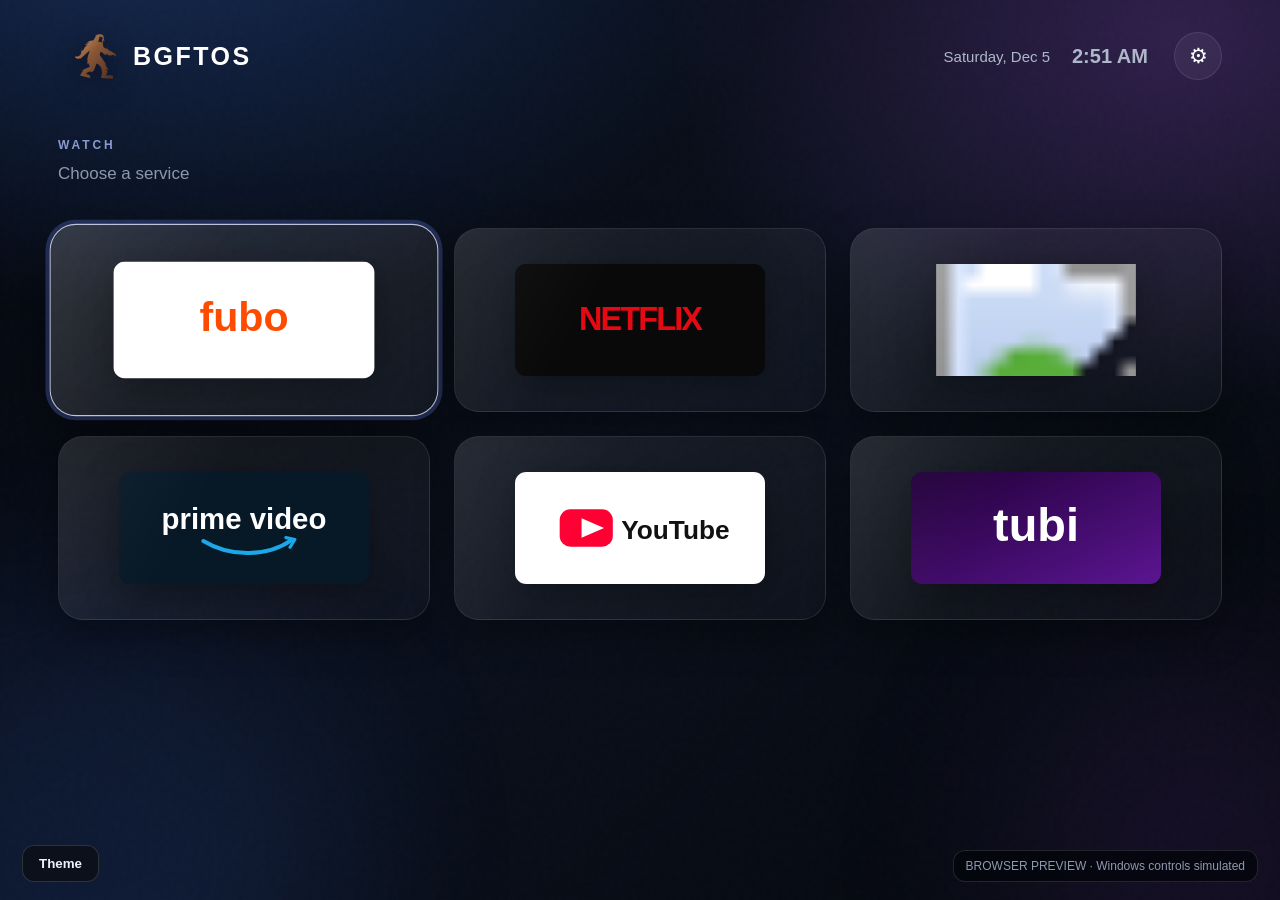
<file: index.html>
<!doctype html>
<html lang="en">
<head>
<meta charset="utf-8">
<meta name="viewport" content="width=device-width,initial-scale=1">
<meta http-equiv="refresh" content="0; url=./preview/">
<title>BGFTOS</title>
<script>window.location.replace("./preview/");</script>
</head>
<body style="background:#05080f;color:#f5f7fc;font-family:Segoe UI,Arial,sans-serif">
<p>Opening BGFTOS preview… <a href="./preview/" style="color:#aeb8ff">Continue</a></p>
</body>
</html>
</file>
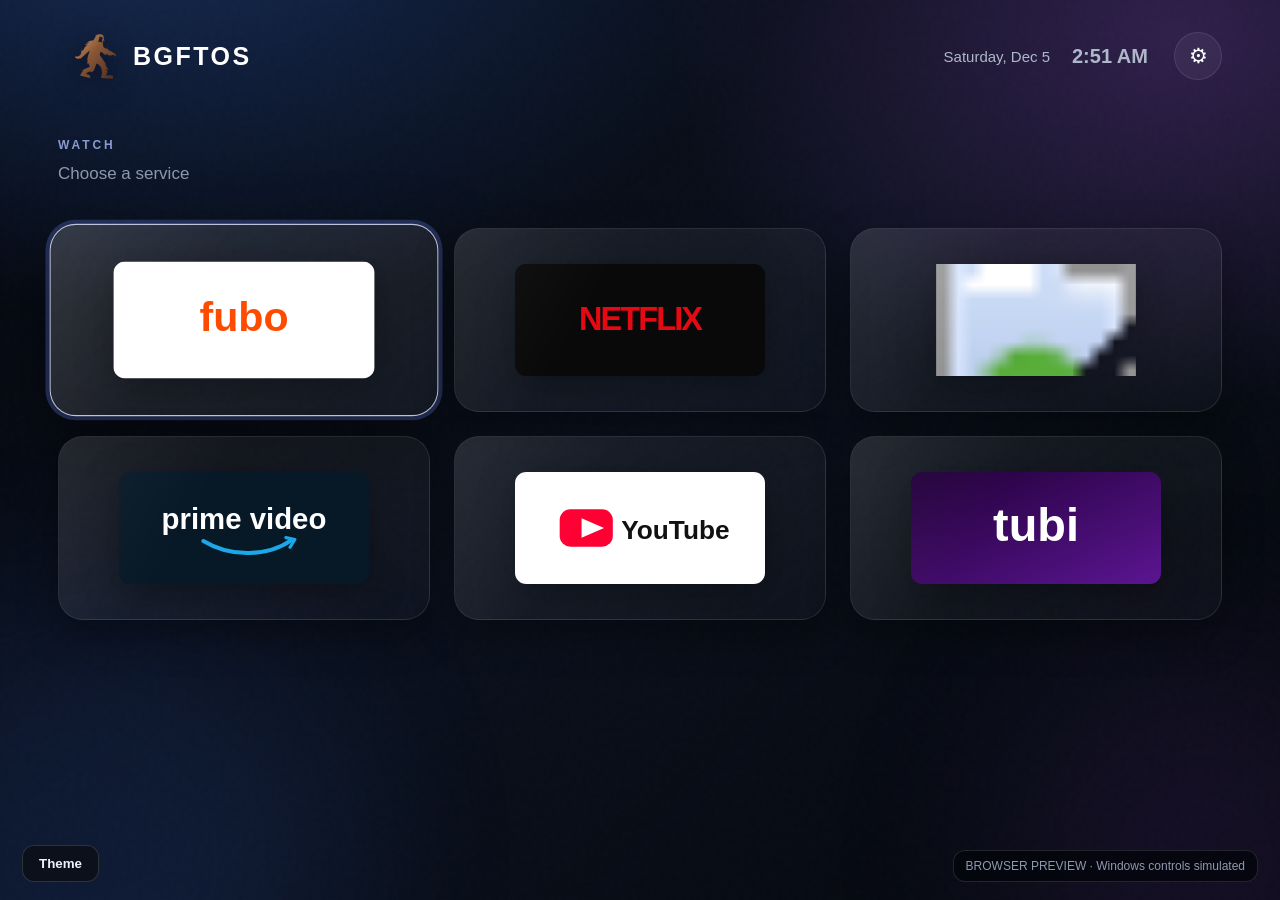
<file: preview/index.html>
<!doctype html>
<html lang="en"><head><meta charset="utf-8"><meta name="viewport" content="width=device-width,initial-scale=1"><meta name="color-scheme" content="dark"><meta name="theme-color" content="#05080f"><title>BGFTOS Preview</title><link rel="stylesheet" href="../web/launcher/styles.css"><style>.preview-badge{position:fixed;right:22px;bottom:18px;z-index:50;padding:8px 12px;border:1px solid rgba(255,255,255,.12);border-radius:12px;background:rgba(3,6,12,.82);color:#8f99ad;font:12px "Segoe UI",sans-serif}.theme-wrap{position:fixed;left:22px;bottom:18px;z-index:50}.theme-toggle{border:1px solid rgba(255,255,255,.14);border-radius:12px;background:#0b101b;color:#eef2fb;padding:10px 16px;cursor:pointer;font-weight:650}.theme-picker{display:none;position:absolute;left:0;bottom:50px;min-width:180px;padding:7px;gap:5px;flex-direction:column;border:1px solid rgba(255,255,255,.12);border-radius:14px;background:rgba(3,6,12,.94);backdrop-filter:blur(18px);box-shadow:0 18px 50px rgba(0,0,0,.45)}.theme-wrap.open .theme-picker{display:flex}.theme-picker button{border:0;border-radius:9px;background:transparent;color:#dfe5f3;padding:10px 12px;text-align:left;cursor:pointer}.theme-picker button:hover{background:rgba(255,255,255,.08)}@media(max-width:700px){
html,body{min-height:100%;height:auto;overflow-x:hidden;overflow-y:auto}
body{padding-bottom:118px;background-attachment:fixed}
.topbar{height:auto;padding:18px 16px 8px;align-items:center}
.brand{gap:9px;padding:5px 6px}.bigfoot-mark{width:38px;height:38px}.brand-name{font-size:19px}
.top-right{gap:10px}#date{display:none}#clock{font-size:16px;min-width:auto}.round{width:42px;height:42px}
main{padding:0 16px}.hero{padding:24px 2px 14px}.hero h1{font-size:34px;line-height:1.02;max-width:340px}.sub{font-size:15px;line-height:1.45;max-width:330px}
#apps{grid-template-columns:repeat(2,minmax(0,1fr));gap:12px;padding:14px 0 20px}.app{height:112px;border-radius:19px}.app img{width:78%;height:58%}.app.selected{transform:none;box-shadow:0 0 0 2px rgba(102,126,234,.35),0 14px 34px rgba(0,0,0,.45)}
.theme-wrap{left:10px;bottom:10px}.theme-toggle{min-height:44px;padding:10px 15px}.theme-picker{left:0;bottom:52px;right:auto;min-width:190px}.theme-picker button{padding:11px 12px;font-size:13px;white-space:nowrap}.preview-badge{display:none}
.overlay{align-items:flex-end;padding:12px}.panel{width:100%;max-height:86vh;overflow:auto;padding:24px 18px;border-radius:25px}.panel h2{font-size:30px}.panel-actions{display:grid;grid-template-columns:1fr 1fr}.action{min-height:48px}
.info-row strong{font-size:12px}#toast{bottom:82px;width:max-content;max-width:88vw;text-align:center}
}
@media(max-width:380px){.hero h1{font-size:30px}.app{height:100px}.theme-picker button{font-size:10px}.top-right{gap:7px}}
</style></head>
<body><div class="ambient ambient-one"></div><div class="ambient ambient-two"></div><div class="grain"></div><div class="seasonal-decor" aria-hidden="true"><div class="decor-top"></div><div class="decor-left"></div><div class="decor-right"></div><div class="decor-bottom"></div></div>
<header class="topbar"><button id="brand" class="brand focusable"><img class="bigfoot-mark" src="../assets/brand/bigfoot-mark.svg" alt="Bigfoot"><span class="brand-name">BGFTOS</span></button><div class="top-right"><div id="date"></div><div id="clock"></div><button id="settings" class="round focusable">⚙</button></div></header>
<main><section class="hero"><p class="eyebrow">WATCH</p><p class="sub">Choose a service</p></section><section id="apps"></section></main>
<div id="toast"></div><div id="panel" class="overlay hidden"><div class="panel"><div class="panel-head"><div><p class="eyebrow">BGFTOS</p><h2>System</h2></div><button id="panelClose" class="round focusable">×</button></div><div class="info-row"><span>Phone remote</span><strong id="remoteUrl">http://192.168.1.50:8765/remote/?token=preview</strong></div><p class="muted">Preview mode. On the HP this shows the private phone remote address for your home network.</p><div class="panel-actions"><button id="sleepButton" class="action focusable">Sleep PC</button><button id="refreshButton" class="action focusable">Refresh Home</button></div></div></div>
<div id="themeWrap" class="theme-wrap"><button id="themeToggle" class="theme-toggle" aria-expanded="false">Theme</button><div class="theme-picker"><button data-theme="default">Dark</button><button data-theme="halloween">Halloween</button><button data-theme="thanksgiving">Thanksgiving</button><button data-theme="christmas">Christmas</button></div></div><div class="preview-badge">BROWSER PREVIEW · Windows controls simulated</div>
<script>
const services=[{"id":"fubo","name":"Fubo","url":"#","icon":"../assets/services/fubo.svg"},{"id":"netflix","name":"Netflix","url":"#","icon":"../assets/services/netflix.svg"},{"id":"disney","name":"Disney+","url":"#","icon":"../assets/services/disney.svg"},{"id":"prime","name":"Prime Video","url":"#","icon":"../assets/services/prime.svg"},{"id":"youtube","name":"YouTube","url":"#","icon":"../assets/services/youtube.svg"},{"id":"tubi","name":"Tubi","url":"#","icon":"../assets/services/tubi.svg"}];
let selected=0,columns=3,panelOpen=false;const apps=document.getElementById("apps"),panel=document.getElementById("panel"),toast=document.getElementById("toast");
function render(){apps.innerHTML="";services.forEach((s,i)=>{const tile=document.createElement("div");tile.className="app"+(i===selected?" selected":"");tile.setAttribute("role","button");const img=document.createElement("img");img.src=s.icon;img.alt=s.name;tile.appendChild(img);tile.onclick=()=>{selected=i;render();showToast(s.name+" launch is simulated in preview mode")};apps.appendChild(tile)})}
function showToast(m){toast.textContent=m;toast.classList.add("show");setTimeout(()=>toast.classList.remove("show"),2200)}
function openPanel(){panelOpen=true;panel.classList.remove("hidden")}function closePanel(){panelOpen=false;panel.classList.add("hidden")}
function clock(){const d=new Date();document.getElementById("clock").textContent=d.toLocaleTimeString([],{hour:"numeric",minute:"2-digit"});document.getElementById("date").textContent=d.toLocaleDateString([],{weekday:"long",month:"short",day:"numeric"})}
document.getElementById("settings").onclick=openPanel;document.getElementById("brand").onclick=openPanel;document.getElementById("panelClose").onclick=closePanel;document.getElementById("sleepButton").onclick=()=>showToast("Sleep is simulated in preview mode");document.getElementById("refreshButton").onclick=()=>showToast("Home refreshed");
const themeWrap=document.getElementById("themeWrap"),themeToggle=document.getElementById("themeToggle");themeToggle.onclick=()=>{const open=themeWrap.classList.toggle("open");themeToggle.setAttribute("aria-expanded",open)};document.querySelectorAll("[data-theme]").forEach(b=>b.onclick=()=>{document.body.dataset.theme=b.dataset.theme;themeWrap.classList.remove("open");themeToggle.setAttribute("aria-expanded","false")});document.addEventListener("click",e=>{if(!themeWrap.contains(e.target)){themeWrap.classList.remove("open");themeToggle.setAttribute("aria-expanded","false")}});
document.addEventListener("keydown",e=>{if(panelOpen){if(e.key==="Escape"||e.key==="Backspace")closePanel();return}let h=true;switch(e.key){case"ArrowRight":selected=Math.min(selected+1,services.length-1);break;case"ArrowLeft":selected=Math.max(selected-1,0);break;case"ArrowDown":selected=Math.min(selected+columns,services.length-1);break;case"ArrowUp":selected=Math.max(selected-columns,0);break;case"Enter":showToast(services[selected].name+" launch is simulated in preview mode");return;default:h=false}if(h){e.preventDefault();render()}});render();clock();setInterval(clock,15000);
</script></body></html>
</file>
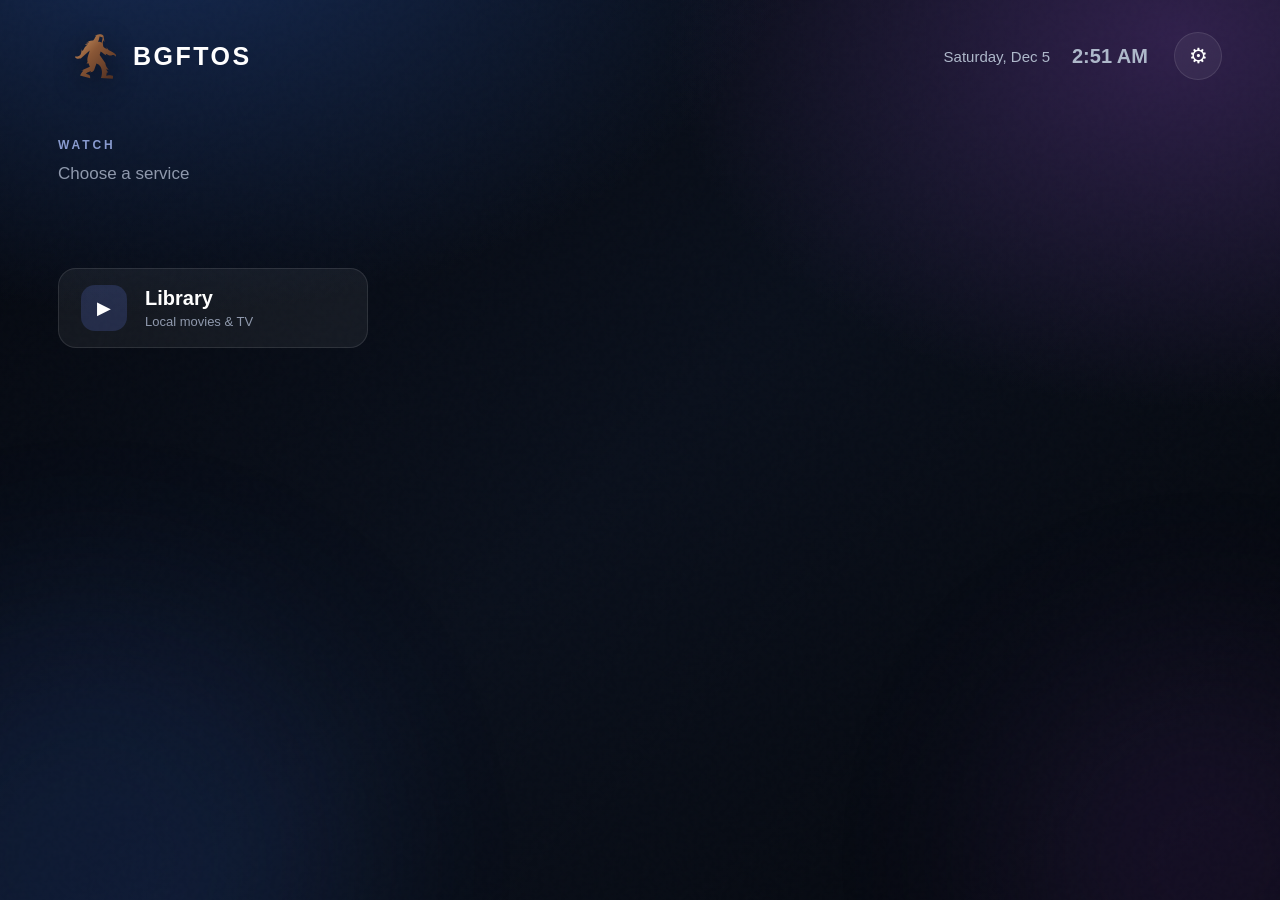
<file: web/launcher/index.html>
<!doctype html>
<html lang="en">
<head>
<meta charset="utf-8">
<meta name="viewport" content="width=device-width,initial-scale=1">
<meta name="color-scheme" content="dark">
<meta name="theme-color" content="#05080f">
<title>BGFTOS</title>
<link rel="stylesheet" href="styles.css">
</head>
<body>
<div class="ambient ambient-one"></div><div class="ambient ambient-two"></div><div class="grain"></div><div class="seasonal-decor" aria-hidden="true"><div class="decor-top"></div><div class="decor-left"></div><div class="decor-right"></div><div class="decor-bottom"></div></div>
<header class="topbar">
  <button id="brand" class="brand focusable" aria-label="BGFTOS information">
    <img class="bigfoot-mark" src="/assets/brand/bigfoot-mark.svg" alt="Bigfoot">
    <span class="brand-name">BGFTOS</span>
  </button>
  <div class="top-right"><div id="date"></div><div id="clock"></div><button id="settings" class="round focusable" aria-label="Settings">⚙</button></div>
</header>
<main>
  <section class="hero"><p class="eyebrow">WATCH</p><p class="sub">Choose a service</p></section>
  <section id="apps" aria-label="Streaming services"></section><section class="library-entry"><button id="libraryButton" class="library-button focusable"><span class="library-icon">▶</span><span><strong>Library</strong><small>Local movies & TV</small></span></button></section>
</main>
<div id="toast"></div><div id="libraryPanel" class="overlay hidden"><div class="panel library-panel"><div class="panel-head"><div><p class="eyebrow">LOCAL MEDIA</p><h2>Library</h2></div><button id="libraryClose" class="round focusable">×</button></div><p class="muted">Copy video files into C:\\TV\\Media. BGFTOS discovers them automatically.</p><div id="mediaList" class="media-list"></div></div></div>
<div id="panel" class="overlay hidden">
 <div class="panel">
   <div class="panel-head"><div><p class="eyebrow">BGFTOS</p><h2>System</h2></div><button id="panelClose" class="round focusable">×</button></div>
   <div class="info-row"><span>Phone remote</span><strong id="remoteUrl">Starting…</strong></div>
   <p class="muted">Open that address on a phone connected to the same home network. The address includes the private pairing token.</p>
   <div class="panel-actions"><button id="sleepButton" class="action focusable">Sleep PC</button><button id="refreshButton" class="action focusable">Refresh Home</button></div>
 </div>
</div>
<script src="app.js"></script>
</body></html>
</file>
<file: web/launcher/styles.css>
:root{color-scheme:dark;--text:#f5f7fc;--muted:#8f99ad;--line:rgba(255,255,255,.10);--accent:#667eea;--shadow:0 24px 70px rgba(0,0,0,.58)}*{box-sizing:border-box}html,body{width:100%;height:100%;margin:0;background:#05080f}body{font-family:"Segoe UI Variable Display","Segoe UI",Arial,sans-serif;color:var(--text);overflow:hidden;user-select:none;background:radial-gradient(1050px 680px at 12% -12%,#172d58 0%,transparent 62%),radial-gradient(850px 620px at 92% 4%,#30204b 0%,transparent 60%),linear-gradient(135deg,#05080f 0%,#0a101c 50%,#05070c 100%)}body[data-theme=halloween]{background:radial-gradient(900px 650px at 12% -5%,#512008 0%,transparent 62%),radial-gradient(750px 600px at 90% 5%,#271033 0%,transparent 62%),linear-gradient(135deg,#080504,#120907 58%,#050405)}body[data-theme=thanksgiving]{background:radial-gradient(950px 650px at 10% -5%,#55270e 0%,transparent 62%),radial-gradient(750px 600px at 92% 8%,#31200f 0%,transparent 62%),linear-gradient(135deg,#090604,#150c06 60%,#050403)}body[data-theme=christmas]{background:radial-gradient(900px 650px at 10% -5%,#0b3823 0%,transparent 62%),radial-gradient(750px 600px at 92% 5%,#45101d 0%,transparent 62%),linear-gradient(135deg,#030a07,#09160f 58%,#040806)}.ambient{position:fixed;border-radius:50%;filter:blur(95px);opacity:.14;pointer-events:none}.ambient-one{width:520px;height:520px;background:#3565cf;left:-170px;bottom:-220px}.ambient-two{width:420px;height:420px;background:#743eb0;right:-140px;bottom:-170px}.grain{position:fixed;inset:0;opacity:.025;pointer-events:none;background-image:url("data:image/svg+xml,%3Csvg viewBox='0 0 180 180' xmlns='http://www.w3.org/2000/svg'%3E%3Cfilter id='n'%3E%3CfeTurbulence type='fractalNoise' baseFrequency='.9' numOctaves='2' stitchTiles='stitch'/%3E%3C/filter%3E%3Crect width='100%25' height='100%25' filter='url(%23n)' opacity='.7'/%3E%3C/svg%3E")}.topbar{height:112px;display:flex;align-items:center;justify-content:space-between;padding:28px 58px;position:relative;z-index:2}.brand{display:flex;align-items:center;gap:13px;background:transparent;border:1px solid transparent;color:#fff;padding:7px 12px;border-radius:18px}.bigfoot-mark{width:49px;height:49px;filter:drop-shadow(0 7px 14px rgba(0,0,0,.45))}.brand-name{font-size:25px;font-weight:760;letter-spacing:.10em}.top-right{display:flex;align-items:center;gap:22px;color:#aeb8ca}#date{font-size:15px}#clock{font-size:20px;font-weight:650;min-width:80px}.round{width:48px;height:48px;border:1px solid var(--line);border-radius:50%;background:rgba(255,255,255,.055);color:#fff;font-size:21px;backdrop-filter:blur(16px)}main{padding:0 58px}.hero{padding:26px 0 24px}.eyebrow{margin:0 0 8px;font-size:12px;font-weight:750;letter-spacing:.24em;color:#899bd0}.hero h1{margin:0;font-size:48px;line-height:1.06;font-weight:690;letter-spacing:-.035em}.sub{margin:12px 0 0;color:var(--muted);font-size:17px}#apps{display:grid;grid-template-columns:repeat(3,minmax(0,1fr));gap:24px;padding:20px 0 40px}.app{height:184px;position:relative;border:1px solid var(--line);border-radius:25px;background:linear-gradient(145deg,rgba(255,255,255,.075),rgba(255,255,255,.025));box-shadow:0 15px 38px rgba(0,0,0,.36);display:flex;align-items:center;justify-content:center;overflow:hidden;transition:transform .15s ease,border-color .15s ease,box-shadow .15s ease,background .15s ease}.app::after{content:"";position:absolute;inset:0;background:linear-gradient(120deg,rgba(255,255,255,.055),transparent 38%);pointer-events:none}.app img{width:72%;height:62%;object-fit:contain;filter:drop-shadow(0 8px 18px rgba(0,0,0,.30))}.fallback{font-size:31px;font-weight:700}.app.selected,.focusable:focus-visible{outline:none;border-color:rgba(225,231,255,.82);box-shadow:0 0 0 4px rgba(102,126,234,.28),0 28px 65px rgba(0,0,0,.52)}.app.selected{transform:scale(1.045);background:linear-gradient(145deg,rgba(255,255,255,.13),rgba(255,255,255,.045))}.overlay{position:fixed;inset:0;z-index:20;background:rgba(0,2,7,.82);backdrop-filter:blur(24px);display:flex;align-items:center;justify-content:center}.hidden{display:none!important}.panel{width:min(720px,82vw);padding:34px;border:1px solid var(--line);border-radius:30px;background:linear-gradient(145deg,rgba(15,21,34,.98),rgba(6,10,18,.98));box-shadow:var(--shadow)}.panel-head{display:flex;align-items:center;justify-content:space-between}.panel h2{font-size:36px;margin:0 0 20px}.info-row{padding:18px 20px;border:1px solid var(--line);border-radius:17px;background:rgba(0,0,0,.28)}.info-row span{display:block;color:var(--muted);font-size:13px;margin-bottom:7px}.info-row strong{font-family:Consolas,monospace;font-size:15px;word-break:break-all}.muted{color:var(--muted);line-height:1.5}.panel-actions{display:flex;gap:12px;margin-top:24px}.action{padding:13px 20px;border-radius:13px;border:1px solid var(--line);background:rgba(255,255,255,.055);color:#fff;font-weight:650}#toast{position:fixed;left:50%;bottom:28px;transform:translateX(-50%);padding:12px 18px;border:1px solid var(--line);border-radius:14px;background:rgba(4,7,13,.97);box-shadow:var(--shadow);opacity:0;transition:opacity .2s}#toast.show{opacity:1}@media(max-width:1100px){.hero h1{font-size:38px}.app{height:160px}.topbar,main{padding-left:38px;padding-right:38px}}
/* Seasonal personality layer */
.seasonal-decor{position:fixed;inset:0;z-index:1;pointer-events:none;overflow:hidden}.seasonal-decor>div{position:absolute;opacity:0;transition:opacity .35s ease}.decor-top{left:0;right:0;top:0;height:72px}.decor-left{left:12px;bottom:20px}.decor-right{right:18px;bottom:22px}.decor-bottom{left:0;right:0;bottom:0;text-align:center}
body[data-theme=halloween] .seasonal-decor>div,body[data-theme=thanksgiving] .seasonal-decor>div,body[data-theme=christmas] .seasonal-decor>div{opacity:1}
body[data-theme=halloween] .decor-top::before{content:"🦇  🦇        🕸️                 🦇       🦇";display:block;text-align:center;font-size:30px;letter-spacing:16px}
body[data-theme=halloween] .decor-left::before{content:"🎃";font-size:92px;filter:drop-shadow(0 0 24px #ff6a00)}
body[data-theme=halloween] .decor-right::before{content:"👻  🎃";font-size:62px;filter:drop-shadow(0 0 20px #7d35d8)}
body[data-theme=halloween] .decor-bottom::before{content:"🍬   🕯️   🍂";font-size:31px}
body[data-theme=halloween] .ambient-one{background:#ff6500;opacity:.24}body[data-theme=halloween] .ambient-two{background:#8b38e8;opacity:.28}
body[data-theme=thanksgiving] .decor-top::before{content:"🍁       🍂    🍁          🍂       🍁";display:block;text-align:center;font-size:35px}
body[data-theme=thanksgiving] .decor-left::before{content:"🦃";font-size:104px;filter:drop-shadow(0 12px 20px rgba(0,0,0,.5))}
body[data-theme=thanksgiving] .decor-right::before{content:"🎃  🌽";font-size:66px}
body[data-theme=thanksgiving] .decor-bottom::before{content:"🍂   🍁   🥧   🍁   🍂";font-size:34px}
body[data-theme=thanksgiving] .ambient-one{background:#c65b18;opacity:.25}body[data-theme=thanksgiving] .ambient-two{background:#8f651d;opacity:.22}
body[data-theme=christmas] .decor-top::before{content:"🔴 · 🟢 · 🟡 · 🔵 · 🔴 · 🟢 · 🟡 · 🔵 · 🔴";display:block;text-align:center;font-size:25px;letter-spacing:5px;filter:drop-shadow(0 0 10px rgba(255,255,255,.45))}
body[data-theme=christmas] .decor-left::before{content:"🎄";font-size:112px;filter:drop-shadow(0 0 24px rgba(40,190,90,.4))}
body[data-theme=christmas] .decor-right::before{content:"🎅";font-size:90px;filter:drop-shadow(0 10px 22px rgba(0,0,0,.55))}
body[data-theme=christmas] .decor-bottom::before{content:"🎁   ❄️   🔔   ❄️   🎁";font-size:34px}
body[data-theme=christmas] .ambient-one{background:#0b7a45;opacity:.24}body[data-theme=christmas] .ambient-two{background:#b51d39;opacity:.25}
@media(max-width:700px){.decor-left{left:4px;bottom:88px}.decor-right{right:5px;bottom:88px}body[data-theme=halloween] .decor-left::before,body[data-theme=thanksgiving] .decor-left::before,body[data-theme=christmas] .decor-left::before{font-size:54px}body[data-theme=halloween] .decor-right::before,body[data-theme=thanksgiving] .decor-right::before,body[data-theme=christmas] .decor-right::before{font-size:43px}.decor-bottom{bottom:74px}.decor-top{top:3px;opacity:.55!important}}

.library-entry{padding:0 0 38px}.library-button{display:flex;align-items:center;gap:18px;min-width:310px;padding:16px 22px;border:1px solid var(--line);border-radius:18px;background:rgba(255,255,255,.055);color:#fff;text-align:left}.library-button strong{display:block;font-size:20px}.library-button small{display:block;margin-top:4px;color:var(--muted);font-size:13px}.library-icon{display:grid;place-items:center;width:46px;height:46px;border-radius:14px;background:rgba(102,126,234,.2);font-size:18px}.library-panel{width:min(920px,86vw);max-height:82vh}.media-list{display:grid;grid-template-columns:repeat(2,minmax(0,1fr));gap:12px;max-height:52vh;overflow:auto;margin-top:22px;padding:3px}.media-item{padding:18px;border:1px solid var(--line);border-radius:14px;background:rgba(255,255,255,.05);color:#fff;text-align:left;font-size:17px}.empty-library{grid-column:1/-1;padding:32px;border:1px dashed var(--line);border-radius:16px;color:var(--muted);text-align:center;line-height:1.6}
</file>
